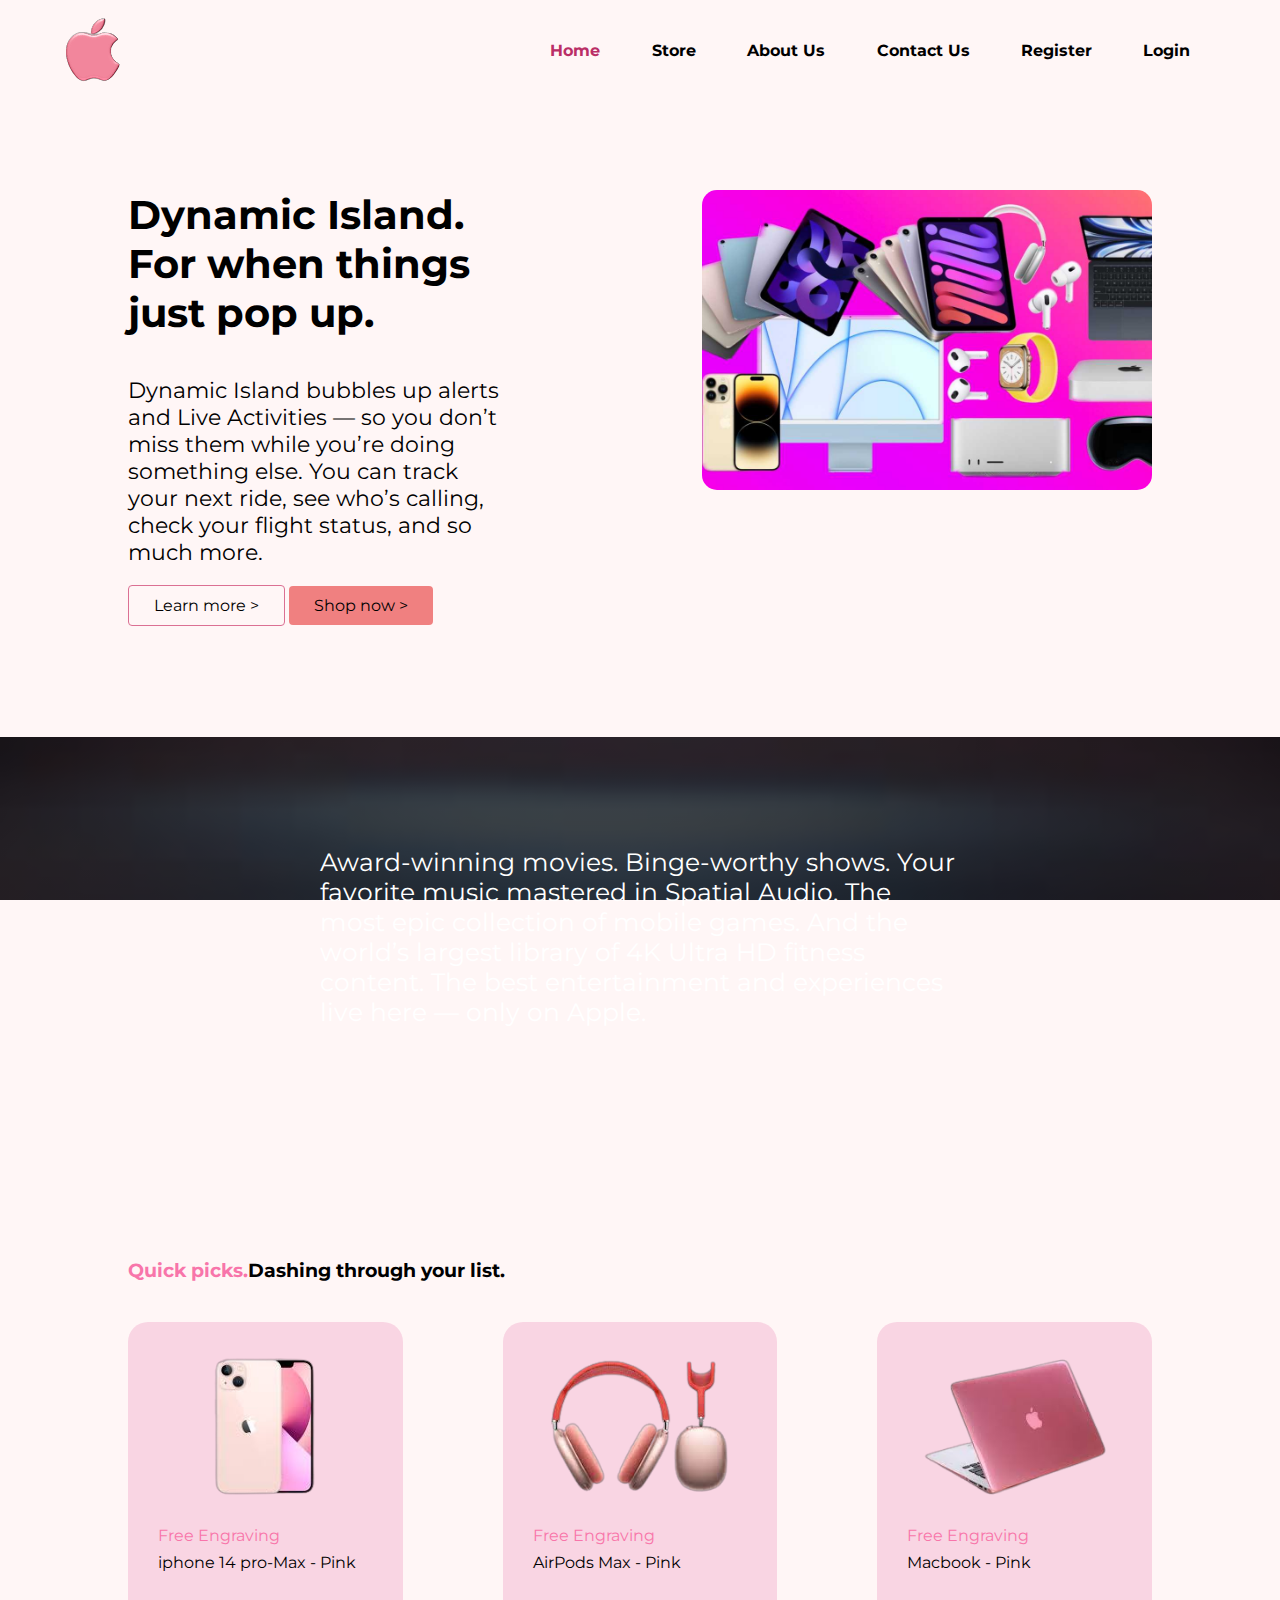
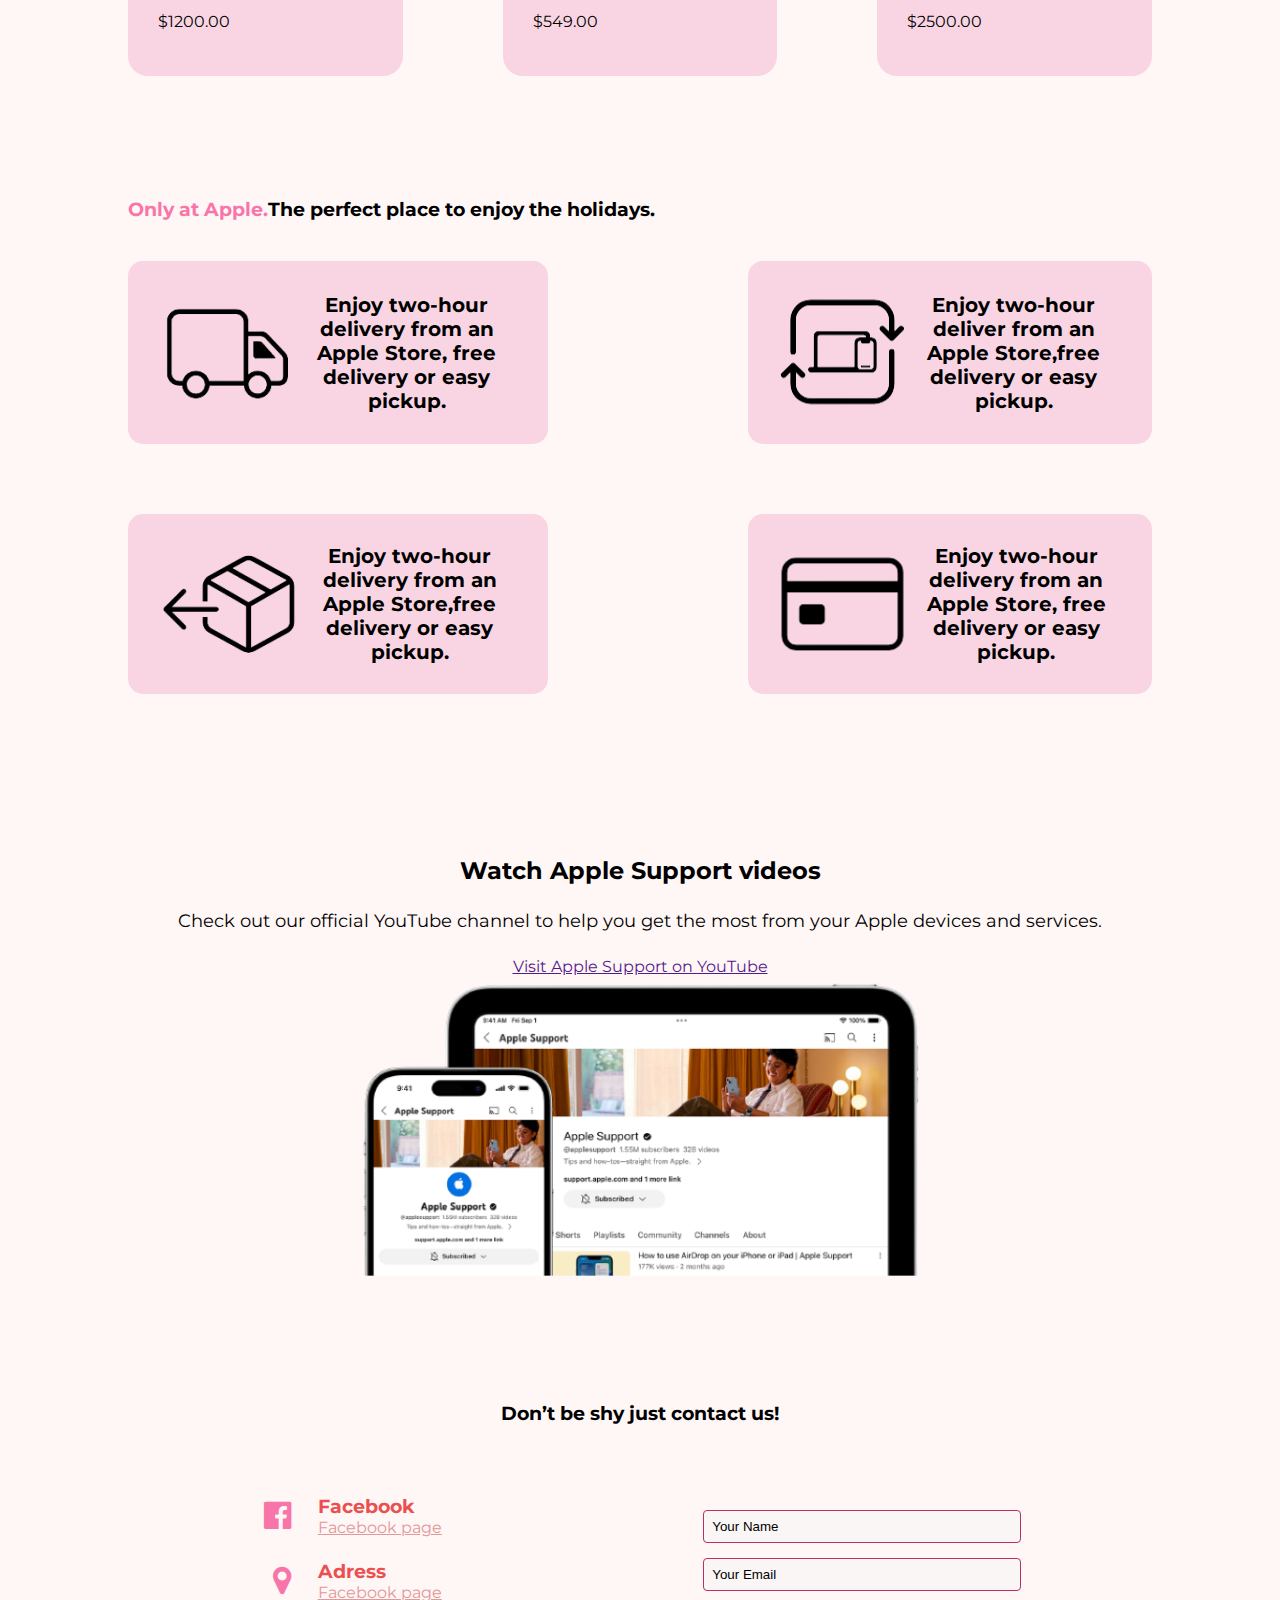
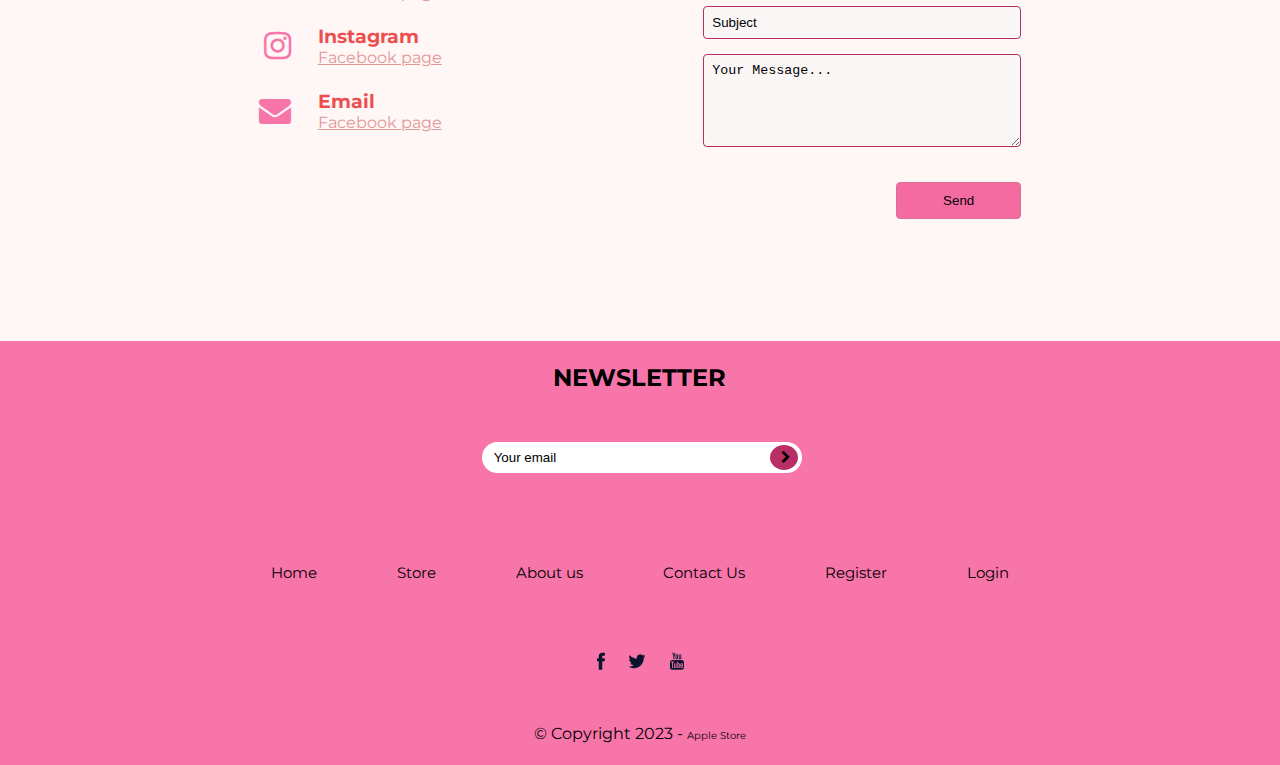
<file: index.html>
<!DOCTYPE html>
<html lang="en">
<head>
    <meta charset="UTF-8">
    <meta name="viewport" content="width=device-width, initial-scale=1.0">
    <link rel="stylesheet" href="style.css">
    <link rel="stylesheet" href="plugins/font-awesome-4.7.0 (1)/font-awesome-4.7.0/css/font-awesome.min.css">
    <title>Home</title>
</head>
<body>
    <!-- <div class="menu">
        <div class="logo">
            <img src="img/logoa-removebg-preview.png" alt="Apple logo">
        </div>
        <div class="linku">
            <ul>

                <li>
                    <a class="active" href="index.html">
                        Home
                    </a>
                </li>
                
                <li>
                    <a href="store.html">
                        Store
                    </a>
                </li>
                
                <li>
                    <a href="aboutus.html">
                        About us
                    </a>
                </li>
                
                <li>
                    <a href="contactus.html">
                        Contact Us
                    </a>
                </li>
                
                <li>
                    <a href="register.html">
                        Register    
                    </a>
                </li>
                <li>
                    <a href="login.html">
                        Login  
                    </a>
            </ul>
        </div>


    </div> -->

    <nav class="underline_nav">
        <input id="nav-toggle" type="checkbox">
        <a href="index.html">
            <div class="logo">
                <img src="img/logoa-removebg-preview.png" alt="Apple logo">
            </div>
        </a>
        <ul class="links">
            <li><a class="active" href="index.html">Home</a></li>
            <li><a href="store.html">Store</a></li>
            <li><a href="aboutus.html">About Us</a></li>
            <li><a href="contactus.html">Contact Us</a></li>
            <li><a href="register.html">Register</a></li>
            <li><a href="login.html">Login</a></li>
        </ul>


        <label for="nav-toggle" class="icon-burger">
            <div class="line"></div>
            <div class="line"></div>
            <div class="line"></div>
        </label>
    </nav>

    <section class="Homesection">
        <div class="container">
            <div class="homee">
                <div class="homecontent">  
                 <h2>Dynamic Island. For when things just pop up.</h2>
                 <p>Dynamic Island bubbles up alerts and Live Activities — so you don’t miss them while you’re doing something else. You can track your next ride, see who’s calling, check your flight status, and so much more.
                 </p>

                 <div class="homebuttons">
                    <a class="Pink"> Learn more ></a>
                    <a class="White"> Shop now ></a>
                 </div>

                </div>

                <div class="homelogo">
                    <img src="img/2023-Apple-Products.jpg" alt="Devices logo">
                </div>
                
                
            </div>
            
        </div>
    </section>

    <section class="homesection2">
        <div class="homebanner">
           <p>Award‑winning movies. Binge‑worthy shows. Your favorite music mastered in Spatial Audio. The most epic collection of mobile games. And the world’s 
            largest library of 4K Ultra HD fitness content. The best entertainment and experiences live here — only on Apple.</p>
        </div>
    </section>

    <section class="productssection">
        <div class="container">
            <div class="producttitle">
                <h3 class="pinkt">Quick picks. </h3>
                <h3>Dashing through your list.</h3>
            </div>
            <div class="productboxes">
               
                    <div class="productbox">
                        <a href="singleproduct.html">
                            <img src="img/iphone-removebg-preview.png" alt="iphone photo">
                            <p class="pinkp">Free Engraving</p>
                            <p>iphone 14 pro-Max - Pink</p>
                            <p class="price">$1200.00</p>

                        </a>
                        
                    </div>
                    <div class="productbox">
                        <a href="singleproduct.html">
                            <img src="img/headphones-removebg-preview.png" alt="headphones photo">
                            <p class="pinkp">Free Engraving</p>
                            <p>AirPods Max - Pink</p>
                            <p class="price">$549.00</p>
                        </a>
                       
                    </div>
                    <div class="productbox">
                        <a href="singleproduct.html">
                            <img src="img/macbok-removebg-preview.png" alt="macbook photo">
                            <p class="pinkp">Free Engraving</p>
                            <p>Macbook - Pink</p>
                            <p class="price">$2500.00</p>
                        </a>
                        
                    </div>   
            </div>
        </div>
    </section>

    <section class="absection">
        <div class="container">
            <div class="abcontent">
                <h3 class="abcon">Only at Apple.</h3>
                <h3>The perfect place to enjoy the holidays.</h3>
            </div>
            <div class="abboxes">
                <div class="abbox">
                     <img src="img/icons/1-removebg-preview 1.png" alt="icon">
                      <p>Enjoy two-hour delivery from an Apple Store, free delivery or easy pickup.</p>
                </div>
                <div class="abbox">
                    <img src="img/icons/2-removebg-preview.png" alt="icon">
                    <p>Enjoy two-hour deliver from an Apple Store,free delivery or easy pickup.</p>
                </div>
                <div class="abbox">
                    <img src="img/icons/3-removebg-preview.png" alt="icon">
                    <p>Enjoy two-hour delivery from an Apple Store,free delivery or easy pickup.</p>
                </div>
                <div class="abbox">
                   <img src="img/icons/Screenshot_1-removebg-preview.png" alt="icon">
                   <p>Enjoy two-hour delivery from an Apple Store, free delivery or easy pickup.</p>  
                </div>       
            </div>
        </div>
    </section>

    <section class="applesc">
        <div class="container">
            <div class="applesc_container">
                <h2>Watch Apple Support videos</h2>
                <p>Check out our official YouTube channel to help you get the most from your Apple devices and services.</p>
                <a href="">Visit Apple Support on YouTube</a>
            </div>
            <div class="applesc_photo">
                <img src="img/tile-feature-AppleSupport-YT-promo_wht.image 1 (1).png" alt="photo">
            </div>
        </div>
    </section>

    <section class="contactform">
        <div class="container">
            <div class="contactcc">
                <h3>Don’t be shy just contact us!</h3>
            </div>
            <div class="contact_form_icon">
                <div class="icons">
                    <div class="icon_box">
                       <div class="icon">
                        <i class="fa fa-facebook-official" aria-hidden="true"></i>
                       </div>
                         <div class="icon_info">
                         <h3>Facebook</h3>
                         <a href="#">Facebook page</a>
                       </div>
                    </div>
                    <div class="icon_box">
                        <div class="icon">
                            <i class="fa fa-map-marker" aria-hidden="true"></i>
                        </div>
                          <div class="icon_info">
                          <h3>Adress</h3>
                          <a href="#">Facebook page</a>
                        </div>
                     </div>
                     <div class="icon_box">
                        <div class="icon">
                            <i class="fa fa-instagram" aria-hidden="true"></i>
                        </div>
                          <div class="icon_info">
                          <h3>Instagram</h3>
                          <a href="#">Facebook page</a>
                        </div>
                     </div>
                     <div class="icon_box">
                        <div class="icon">
                            <i class="fa fa-envelope" aria-hidden="true"></i>
                    
                        </div>
                          <div class="icon_info">
                          <h3>Email</h3>
                          <a href="#">Facebook page</a>
                        </div>
                     </div>
                    

                </div>
           
            <form class="ct_form">
                <input type="text" placeholder="Your Name">
                <input type="email" placeholder="Your Email">
                <input type="text" placeholder="Subject">
               <textarea name="" placeholder="Your Message..." cols="10" rows="5"></textarea>
               <div class="ctformbutton">
                <button type="submit">Send</button>
               </div> 
            </form>  
        </div>
    </section>

    <section class="footer_section">
        <div class="container">
            <div class="fcontent">
                <h2>NEWSLETTER</h2>
                <form class="newsletter_form">
                    <input type="text" placeholder="Your email">
                    <button class="end-btn"><i class="fa fa-chevron-right"></i></button>
                </form>
               
            </div>
            </div>
                <div class="navigation">
                    
                <ul>

                    <li>
                        <a class="active" href="#">
                            Home
                        </a>
                    </li>
                    
                    <li>
                        <a href="store.html">
                            Store
                        </a>
                    </li>
                    
                    <li>
                        <a href="#">
                            About us
                        </a>
                    </li>
                    
                    <li>
                        <a href="#">
                            Contact Us
                        </a>
                    </li>
                    
                    <li>
                        <a href="#">
                            Register    
                        </a>
                    </li>
                    <li>
                        <a href="login.html">
                            Login  
                        </a>
                </ul>     
                </div>
                
           
            </div>
            

            <div class="footeric">
                <div class="footericon">
                    <a href="www.facebook.com">
                        <img src="img/facebook.png" alt="facebook" >
                    </a>
                </div>
                <div class="footericon">
                   <a href="www.twwiter.com">
                    <img src="img/Path.png" alt="twwiter">
                </a>
                </div>
                <div class="footericon">
                   <a href="www.youtube.com">
                    <img src="img/Shape.png" alt="youtube">
                   </a>
                </div>
            </div>

            <div class="footerc">
                <p>© Copyright 2023 - <Label> Apple Store</Label></p>
            </div>
        </div>
    </section>
</body>
</html>
</file>
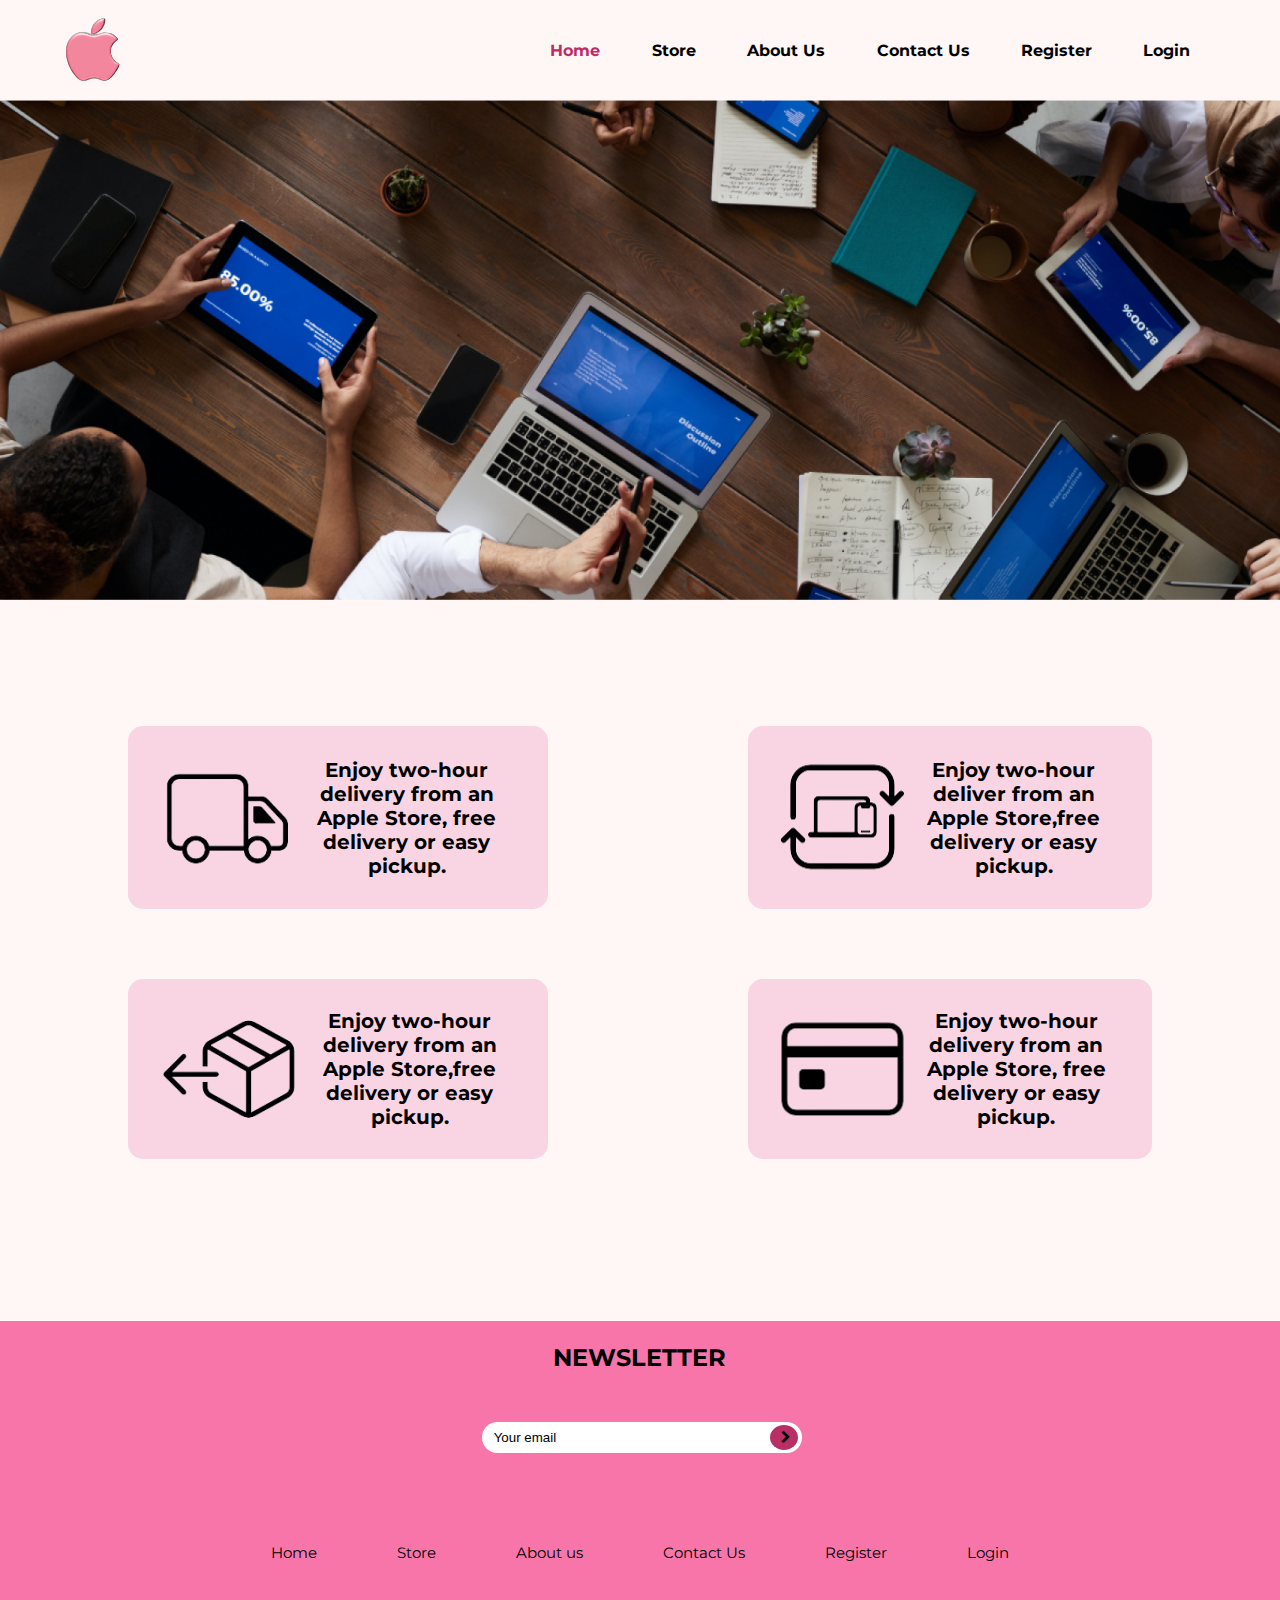
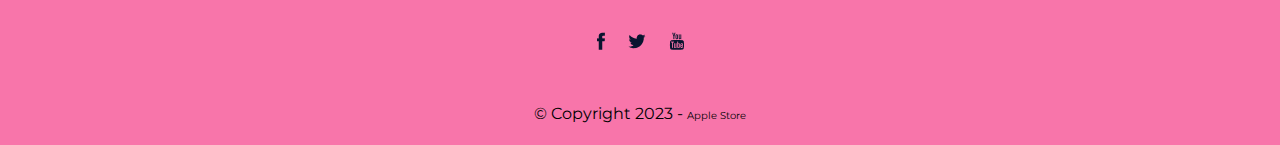
<file: aboutus.html>
<!DOCTYPE html>
<html lang="en">

<head>
    <meta charset="UTF-8">
    <meta name="viewport" content="width=device-width, initial-scale=1.0">
    <link rel="stylesheet" href="style.css">
    <link rel="stylesheet" href="plugins/font-awesome-4.7.0 (1)/font-awesome-4.7.0/css/font-awesome.min.css">
    <title>About Us</title>
</head>

<body>
    <nav class="underline_nav">
        <input id="nav-toggle" type="checkbox">
        <a href="index.html">
            <div class="logo">
                <img src="img/logoa-removebg-preview.png" alt="Apple logo">
            </div>
        </a>
        <ul class="links">
            <li><a class="active" href="index.html">Home</a></li>
            <li><a href="store.html">Store</a></li>
            <li><a href="aboutus.html">About Us</a></li>
            <li><a href="contactus.html">Contact Us</a></li>
            <li><a href="register.html">Register</a></li>
            <li><a href="login.html">Login</a></li>
        </ul>


        <label for="nav-toggle" class="icon-burger">
            <div class="line"></div>
            <div class="line"></div>
            <div class="line"></div>
        </label>
    </nav>


    <section class="aboutus_section">
        <div class="aboutusbanner">
            <img src="img/blog_1 1.png" alt="photo">
        </div>
        <div class="container">
           
            <div class="aboutusbanner">
                <h3></h3>

            </div>
        </div>

    </section>

    <section class="absection">
        <div class="container">
            <div class="abboxes">
                <div class="abbox">
                    <img src="img/icons/1-removebg-preview 1.png" alt="icon">
                    <p>Enjoy two-hour delivery from an Apple Store, free delivery or easy pickup.</p>
                </div>
                <div class="abbox">
                    <img src="img/icons/2-removebg-preview.png" alt="icon">
                    <p>Enjoy two-hour deliver from an Apple Store,free delivery or easy pickup.</p>
                </div>
                <div class="abbox">
                    <img src="img/icons/3-removebg-preview.png" alt="icon">
                    <p>Enjoy two-hour delivery from an Apple Store,free delivery or easy pickup.</p>
                </div>
                <div class="abbox">
                    <img src="img/icons/Screenshot_1-removebg-preview.png" alt="icon">
                    <p>Enjoy two-hour delivery from an Apple Store, free delivery or easy pickup.</p>
                </div>
            </div>
        </div>
    </section>

    <section class="footer_section">
        <div class="container">
            <div class="fcontent">
                <h2>NEWSLETTER</h2>
                <form class="newsletter_form">
                    <input type="text" placeholder="Your email">
                    <button class="end-btn"><i class="fa fa-chevron-right"></i></button>
                </form>

            </div>
        </div>
        <div class="navigation">

            <ul>

                <li>
                    <a class="active" href="#">
                        Home
                    </a>
                </li>

                <li>
                    <a href="store.html">
                        Store
                    </a>
                </li>

                <li>
                    <a href="#">
                        About us
                    </a>
                </li>

                <li>
                    <a href="#">
                        Contact Us
                    </a>
                </li>

                <li>
                    <a href="#">
                        Register
                    </a>
                </li>
                <li>
                    <a href="login.html">
                        Login
                    </a>
            </ul>
        </div>


        </div>

        <div class="footeric">
            <div class="footericon">
                <a href="www.facebook.com">
                    <img src="img/facebook.png" alt="facebook">
                </a>
            </div>
            <div class="footericon">
                <a href="www.twwiter.com">
                    <img src="img/Path.png" alt="twwiter">
                </a>
            </div>
            <div class="footericon">
                <a href="www.youtube.com">
                    <img src="img/Shape.png" alt="youtube">
                </a>
            </div>
        </div>

        <div class="footerc">
            <p>© Copyright 2023 - <Label> Apple Store</Label></p>
        </div>
        </div>
    </section>
</body>

</html>
</file>
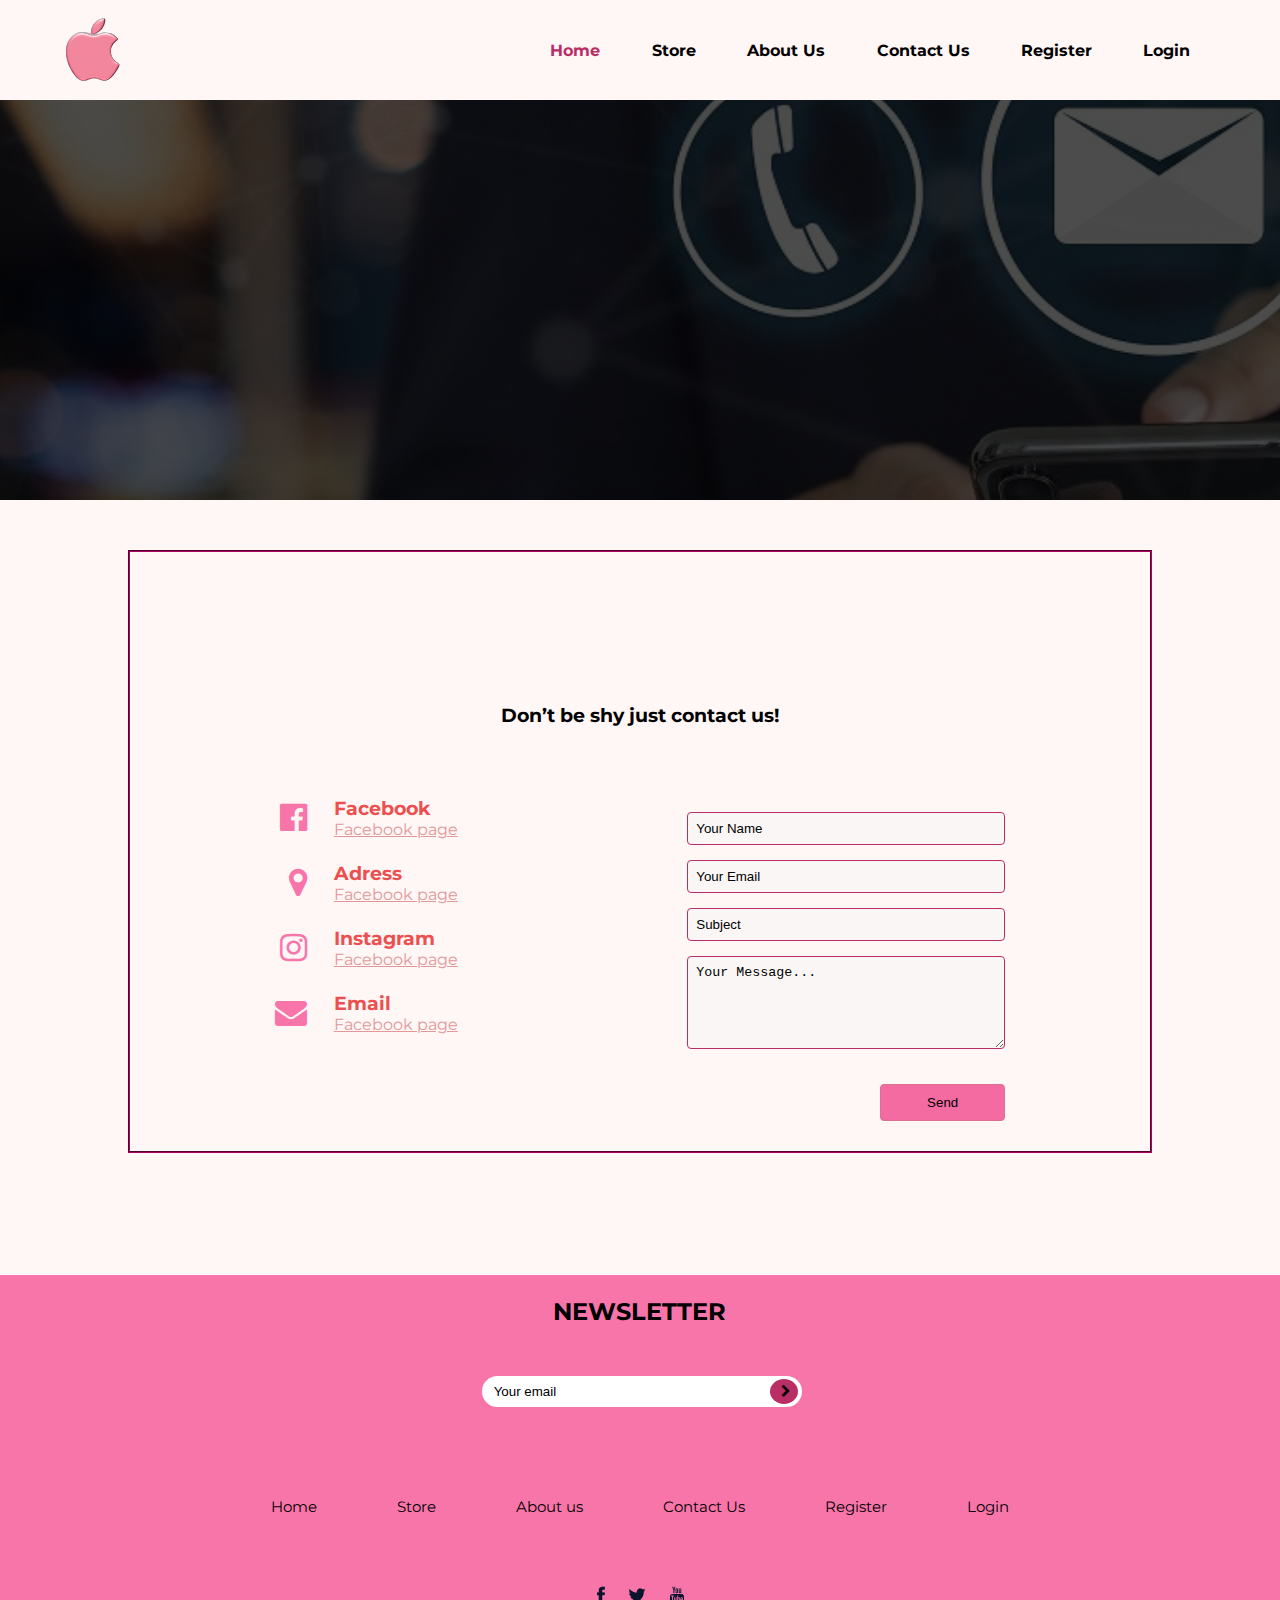
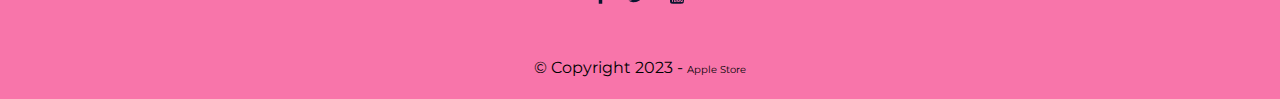
<file: contactus.html>
<!DOCTYPE html>
<html lang="en">
<head>
    <meta charset="UTF-8">
    <meta name="viewport" content="width=device-width, initial-scale=1.0">
    <link rel="stylesheet" href="style.css">
    <link rel="stylesheet" href="plugins/font-awesome-4.7.0 (1)/font-awesome-4.7.0/css/font-awesome.min.css">
    <title>Contact Us</title>
</head>

<body>
    <nav class="underline_nav">
        <input id="nav-toggle" type="checkbox">
        <a href="index.html">
            <div class="logo">
                <img src="img/logoa-removebg-preview.png" alt="Apple logo">
            </div>
        </a>
        <ul class="links">
            <li><a class="active" href="index.html">Home</a></li>
            <li><a href="store.html">Store</a></li>
            <li><a href="aboutus.html">About Us</a></li>
            <li><a href="contactus.html">Contact Us</a></li> 
            <li><a href="register.html">Register</a></li>
            <li><a href="login.html">Login</a></li>
        </ul>
        </nav>


        <section class="contactform">
            <div class="contactusbanner">
                   
            </div>
            <div class="container">
                
               
                
                <fieldset>
                <div class="contactcc">
                
                    <h3>Don’t be shy just contact us!</h3>
                </div>
                <div class="contact_form_icon">
                    <div class="icons">
                        <div class="icon_box">
                           <div class="icon">
                            <i class="fa fa-facebook-official" aria-hidden="true"></i>
                           </div>
                             <div class="icon_info">
                             <h3>Facebook</h3>
                             <a href="#">Facebook page</a>
                           </div>
                        </div>
                        <div class="icon_box">
                            <div class="icon">
                                <i class="fa fa-map-marker" aria-hidden="true"></i>
                            </div>
                              <div class="icon_info">
                              <h3>Adress</h3>
                              <a href="#">Facebook page</a>
                            </div>
                         </div>
                         <div class="icon_box">
                            <div class="icon">
                                <i class="fa fa-instagram" aria-hidden="true"></i>
                            </div>
                              <div class="icon_info">
                              <h3>Instagram</h3>
                              <a href="#">Facebook page</a>
                            </div>
                         </div>
                         <div class="icon_box">
                            <div class="icon">
                                <i class="fa fa-envelope" aria-hidden="true"></i>
                        
                            </div>
                              <div class="icon_info">
                              <h3>Email</h3>
                              <a href="#">Facebook page</a>
                            
                            </div>
                        
                         </div>
                    
    
                    </div>

                    <form class="ct_form">
                        <input type="text" placeholder="Your Name">
                        <input type="email" placeholder="Your Email">
                        <input type="text" placeholder="Subject">
                       <textarea name="" placeholder="Your Message..." cols="10" rows="5"></textarea>
                       <div class="ctformbutton">
                        <button type="submit">Send</button>
                       </div> 
                    </form>  
                
        </section> 
      



            <section class="footer_section">
                <div class="container">
                    <div class="fcontent">
                        <h2>NEWSLETTER</h2>
                        <form class="newsletter_form">
                            <input type="text" placeholder="Your email">
                            <button class="end-btn"><i class="fa fa-chevron-right"></i></button>
                        </form>
        
                    </div>
                </div>
                <div class="navigation">
        
                    <ul>
        
                        <li>
                            <a class="active" href="#">
                                Home
                            </a>
                        </li>
        
                        <li>
                            <a href="store.html">
                                Store
                            </a>
                        </li>
        
                        <li>
                            <a href="#">
                                About us
                            </a>
                        </li>
        
                        <li>
                            <a href="#">
                                Contact Us
                            </a>
                        </li>
        
                        <li>
                            <a href="#">
                                Register
                            </a>
                        </li>
                        <li>
                            <a href="login.html">
                                Login
                            </a>
                    </ul>
                </div>
        
        
                </div>
        
                <div class="footeric">
                    <div class="footericon">
                        <a href="www.facebook.com">
                            <img src="img/facebook.png" alt="facebook">
                        </a>
                    </div>
                    <div class="footericon">
                        <a href="www.twwiter.com">
                            <img src="img/Path.png" alt="twwiter">
                        </a>
                    </div>
                    <div class="footericon">
                        <a href="www.youtube.com">
                            <img src="img/Shape.png" alt="youtube">
                        </a>
                    </div>
                </div>
        
                <div class="footerc">
                    <p>© Copyright 2023 - <Label> Apple Store</Label></p>
                </div>
                </div>
            </section>
</body>
</html>
</file>
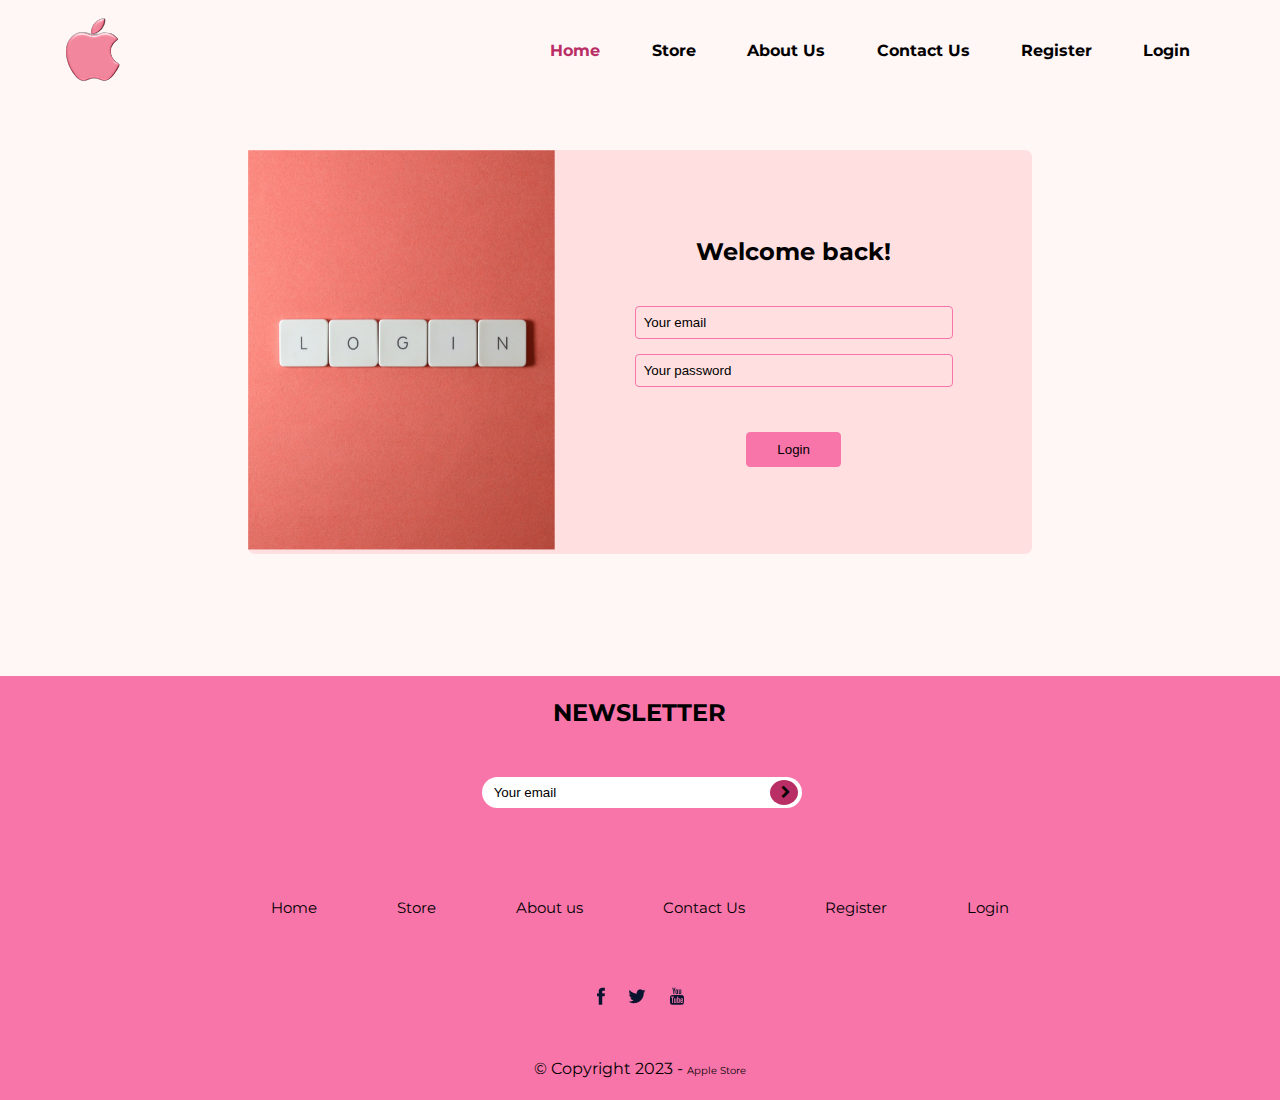
<file: login.html>
<!DOCTYPE html>
<html lang="en">

<head>
    <meta charset="UTF-8">
    <meta name="viewport" content="width=device-width, initial-scale=1.0">
    <link rel="stylesheet" href="style.css">
    <link rel="stylesheet" href="plugins/font-awesome-4.7.0 (1)/font-awesome-4.7.0/css/font-awesome.min.css">
    <title>Login</title>
</head>

<body>

    <nav class="underline_nav">
        <input id="nav-toggle" type="checkbox">
        <a href="index.html">
            <div class="logo">
                <img src="img/logoa-removebg-preview.png" alt="Apple logo">
            </div>
        </a>
        <ul class="links">
            <li><a class="active" href="index.html">Home</a></li>
            <li><a href="store.html">Store</a></li>
            <li><a href="aboutus.html">About Us</a></li>
            <li><a href="contactus.html">Contact Us</a></li>
            <li><a href="register.html">Register</a></li>
            <li><a href="login.html">Login</a></li>
        </ul>


        <label for="nav-toggle" class="icon-burger">
            <div class="line"></div>
            <div class="line"></div>
            <div class="line"></div>
        </label>
    </nav>

    <section class="Login_section">
        <div class="container">
            <div class="boxes">
                <div class="loginft">
                    <img src="img/pexels-miguel-á-padriñán-2882566 1 (1).png" alt="Login foto">
                </div>
                <div class="box">
                    <h2>Welcome back!</h2>
                    <form class="loginform" onsubmit="return validimiLogin()">
                        <input id="email" type="email" placeholder="Your email" >
                        <input id="password" type="password" placeholder="Your password">
                        <div class="loginbuton">
                            <button type="submit">Login</button>
                        </div>
                    </form>
                </div>
            </div>
        </div>
    </section>

    <section class="footer_section">
        <div class="container">
            <div class="fcontent">
                <h2>NEWSLETTER</h2>
                <form class="newsletter_form">
                    <input type="text" placeholder="Your email">
                    <button class="end-btn"><i class="fa fa-chevron-right"></i></button>
                </form>
            </div>
        </div>
        <div class="navigation">

            <ul>

                <li>
                    <a  href="#">
                        Home
                    </a>
                </li>

                <li>
                    <a href="store.html">
                        Store
                    </a>
                </li>

                <li>
                    <a href="#">
                        About us
                    </a>
                </li>

                <li>
                    <a href="#">
                        Contact Us
                    </a>
                </li>

                <li>
                    <a href="#">
                        Register
                    </a>
                </li>
                <li>
                    <a href="login.html">
                        Login
                    </a>
            </ul>
        </div>


        </div>

        <div class="footeric">
            <div class="footericon">
                <a href="www.facebook.com">
                    <img src="img/facebook.png" alt="facebook">
                </a>
            </div>
            <div class="footericon">
                <a href="www.twwiter.com">
                    <img src="img/Path.png" alt="twwiter">
                </a>
            </div>
            <div class="footericon">
                <a href="www.youtube.com">
                    <img src="img/Shape.png" alt="youtube">
                </a>
            </div>
        </div>

        <div class="footerc">
            <p>© Copyright 2023 - <Label> Apple Store</Label></p>
        </div>
        </div>
    </section>



    <script src="./script/script.js"></script>
</body>

</html>
</file>
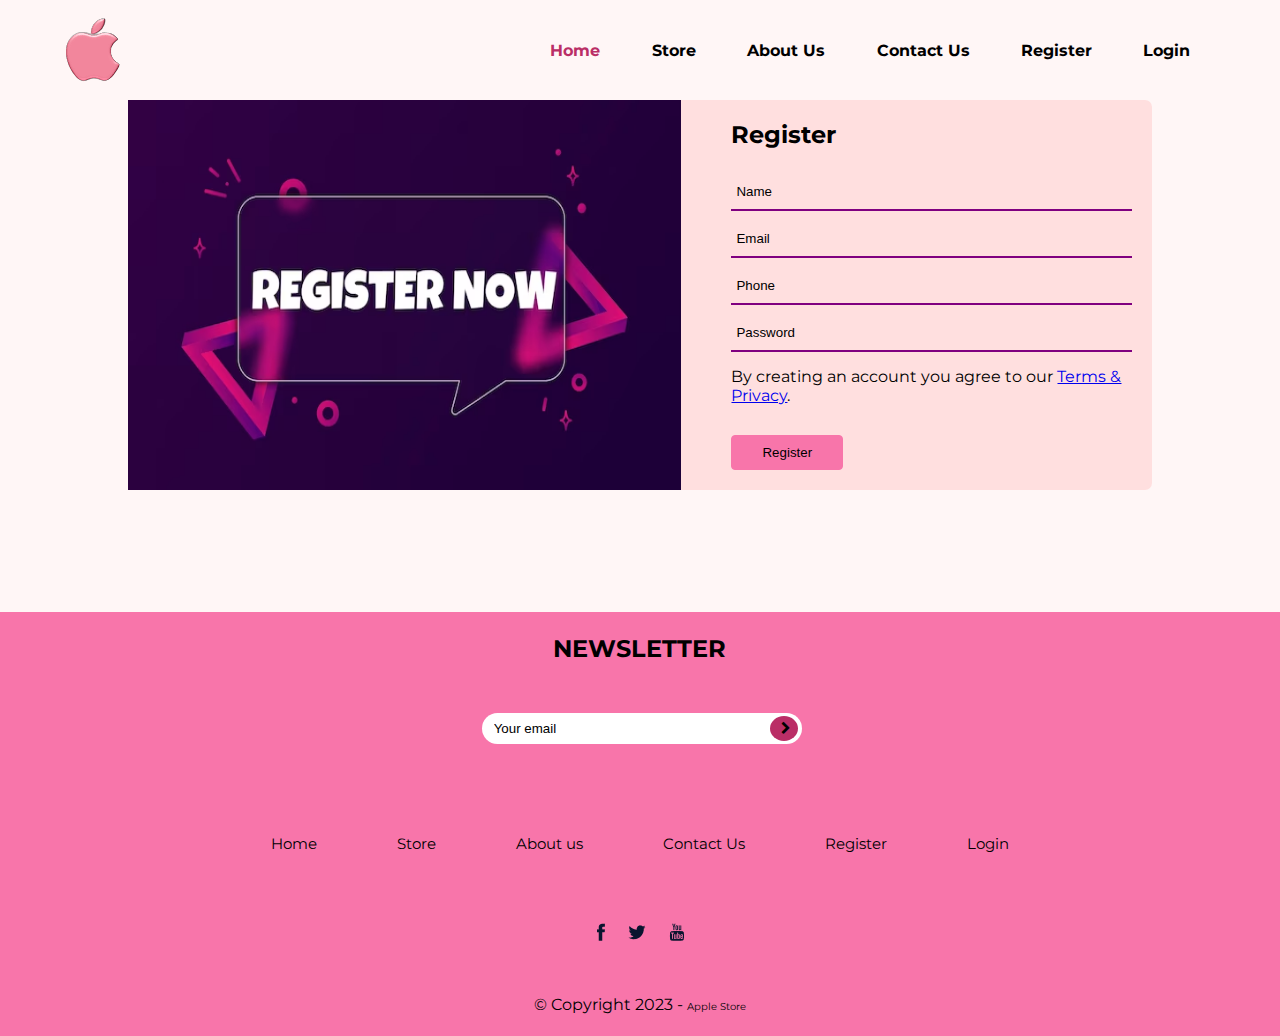
<file: register.html>
<!DOCTYPE html>
<html lang="en">

<head>
    <meta charset="UTF-8">
    <meta name="viewport" content="width=device-width, initial-scale=1.0">
    <link rel="stylesheet" href="style.css">
    <link rel="stylesheet" href="plugins/font-awesome-4.7.0 (1)/font-awesome-4.7.0/css/font-awesome.min.css">
    <title>Document</title>

</head>

<body>
    <nav class="underline_nav">
        <input id="nav-toggle" type="checkbox">
        <a href="index.html">
            <div class="logo">
                <img src="img/logoa-removebg-preview.png" alt="Apple logo">
            </div>
        </a>
        <ul class="links">
            <li><a class="active" href="index.html">Home</a></li>
            <li><a href="store.html">Store</a></li>
            <li><a href="aboutus.html">About Us</a></li>
            <li><a href="contactus.html">Contact Us</a></li>
            <li><a href="register.html">Register</a></li>
            <li><a href="login.html">Login</a></li>
        </ul>


        <label for="nav-toggle" class="icon-burger">
            <div class="line"></div>
            <div class="line"></div>
            <div class="line"></div>
        </label>
    </nav>

    <section class="Register_section">
        <div class="container">
            <div class="boxes">
                <div class="registerft">
                    <img src="img/register-now-speech-bubble-banner-with-register-now-text-glassmorphism-style-business-marketing-advertising-vector-isolated-background-eps-10_399089-3544.avif"
                        alt="Login foto">
                </div>
                <div class="registerbox">

                    <h2>Register</h2>
                    <form class="registerform" onsubmit="return validimiRegister()">
                        <input id="name" type="text" placeholder="Name"
                            oninput="validateInput('name', nameRegex, 'nameerror')" required>
                        <hr>
                        <div class="inputerror" id="nameerror"></div>
                        <input id="email" type="email" placeholder="Email"
                            oninput="validateInput('email', emailRegex, 'emailerror')" required>
                        <hr>
                        <div class="inputerror" id="emailerror"></div>
                        <input id="phone" type="tel" placeholder="Phone"
                            oninput="validateInput('phone', phoneRegex, 'phoneerror')" required>
                        <hr>
                        <div class="inputerror" id="phoneerror"></div>
                        <input id="password" type="password" placeholder="Password"
                            oninput="validateInput('password', passwordRegex, 'passworderror')" required>
                        <hr>
                        <div class="inputerror" id="passworderror"></div>
                    </form>
                    <p>By creating an account you agree to our <a href="#">Terms & Privacy</a>.</p>


                    <div class="loginbuton">
                        <button type="submit">Register</button>
                    </div>
                    </form>
                </div>
            </div>
        </div>
    </section>

    <section class="footer_section">
        <div class="container">
            <div class="fcontent">
                <h2>NEWSLETTER</h2>
                <form class="newsletter_form">
                    <input type="text" placeholder="Your email">
                    <button class="end-btn"><i class="fa fa-chevron-right"></i></button>
                </form>

            </div>
        </div>
        <div class="navigation">

            <ul>

                <li>
                    <a class="active" href="#">
                        Home
                    </a>
                </li>

                <li>
                    <a href="store.html">
                        Store
                    </a>
                </li>

                <li>
                    <a href="#">
                        About us
                    </a>
                </li>

                <li>
                    <a href="#">
                        Contact Us
                    </a>
                </li>

                <li>
                    <a href="#">
                        Register
                    </a>
                </li>
                <li>
                    <a href="login.html">
                        Login
                    </a>
            </ul>
        </div>


        </div>


        <div class="footeric">
            <div class="footericon">
                <a href="www.facebook.com">
                    <img src="img/facebook.png" alt="facebook">
                </a>
            </div>
            <div class="footericon">
                <a href="www.twwiter.com">
                    <img src="img/Path.png" alt="twwiter">
                </a>
            </div>
            <div class="footericon">
                <a href="www.youtube.com">
                    <img src="img/Shape.png" alt="youtube">
                </a>
            </div>
        </div>

        <div class="footerc">
            <p>© Copyright 2023 - <Label> Apple Store</Label></p>
        </div>
        </div>
    </section>
    <script src="./script/script.js"></script>


</body>

</html>
</file>
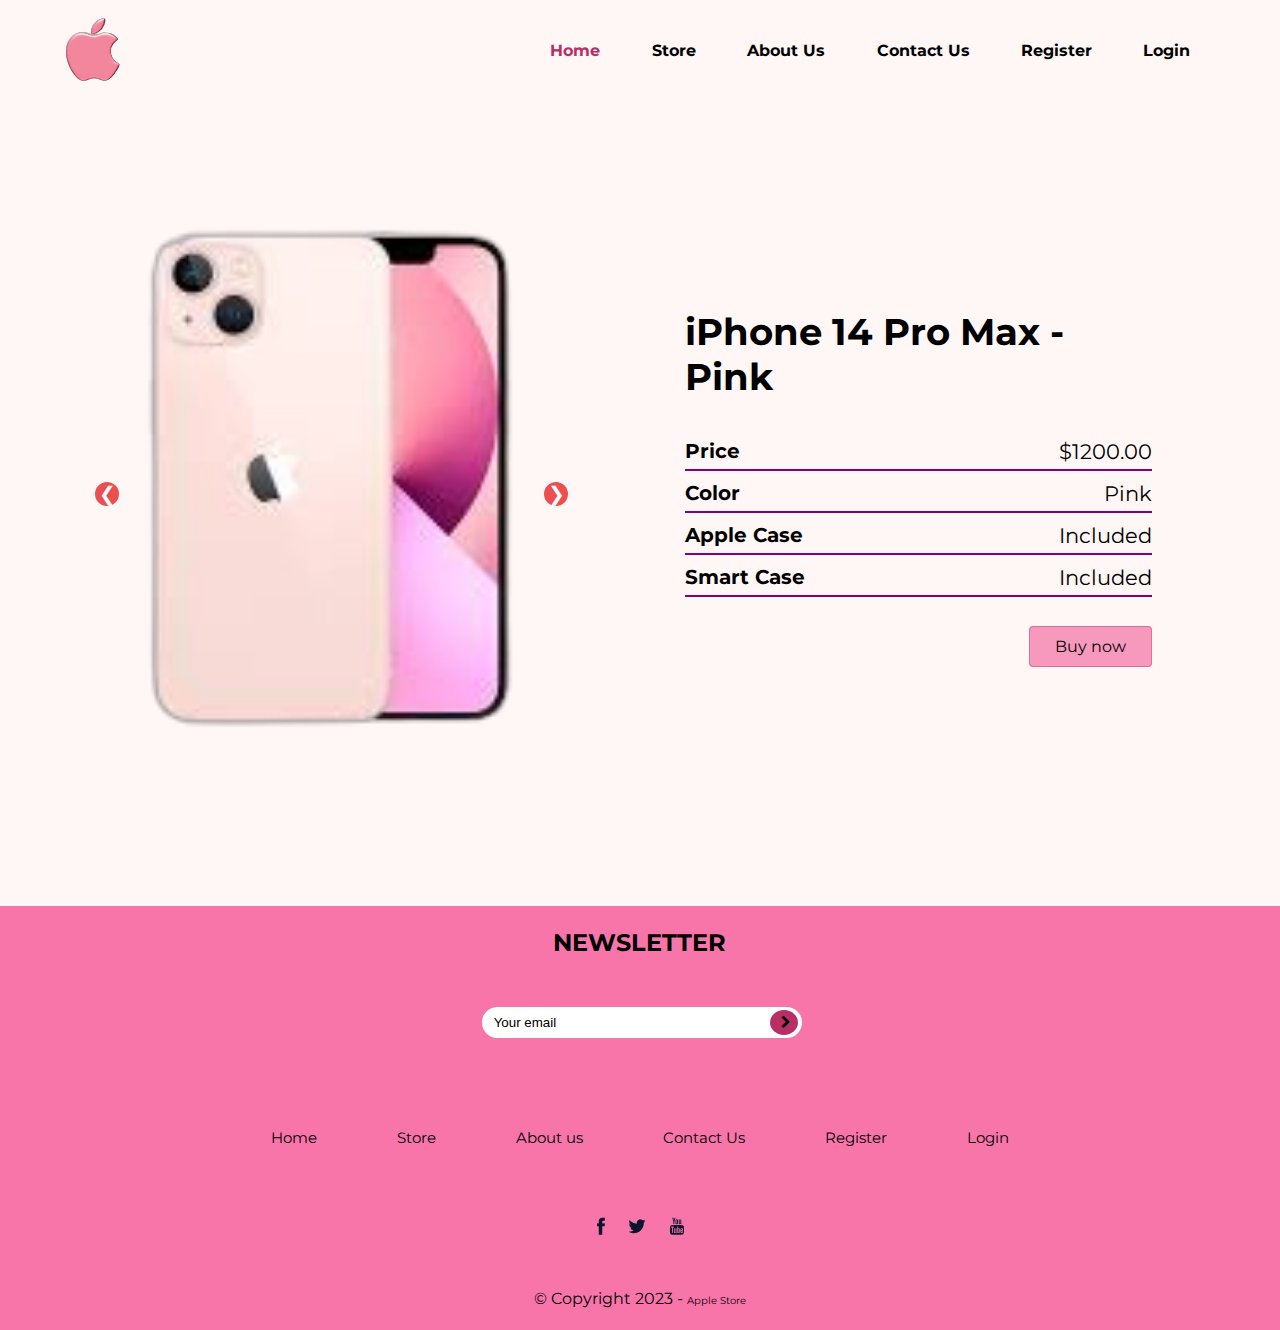
<file: singleproduct.html>
<!DOCTYPE html>
<html lang="en">

<head>
    <meta charset="UTF-8">
    <meta name="viewport" content="width=device-width, initial-scale=1.0">
    <link rel="stylesheet" href="style.css">
    <link rel="stylesheet" href="plugins/font-awesome-4.7.0 (1)/font-awesome-4.7.0/css/font-awesome.min.css">
    <title>Single Product</title>
</head>

<body>
    <nav class="underline_nav">
        <input id="nav-toggle" type="checkbox">
        <a href="index.html">
            <div class="logo">
                <img src="img/logoa-removebg-preview.png" alt="Apple logo">
            </div>
        </a>
        <ul class="links">
            <li><a class="active" href="index.html">Home</a></li>
            <li><a href="store.html">Store</a></li>
            <li><a href="aboutus.html">About Us</a></li>
            <li><a href="contactus.html">Contact Us</a></li>
            <li><a href="register.html">Register</a></li>
            <li><a href="login.html">Login</a></li>
        </ul>


        <label for="nav-toggle" class="icon-burger">
            <div class="line"></div>
            <div class="line"></div>
            <div class="line"></div>
        </label>
    </nav>

    <section class="singleproduct_section">
        <div class="container">

            <div class="singleproduct_stuf">
                <div class="slider">
                    <div class="singleproduct_ph slide_img">
                        <img src="img/iphone-removebg-preview.png" alt="iphone">
                    </div>
                    <div class="singleproduct_ph slide_img">
                        <img src="img/ipppphoneee-removebg-preview.png" alt="iphone">
                    </div>
                    <div class="singleproduct_ph slide_img">
                        <img src="img/iphone-removebg-preview.png" alt="iphone">
                    </div>
                    <a class="prev" onclick="plusSlides(-1)">❮</a>
                    <a class="next" onclick="plusSlides(1)">❯</a>
                </div>





                <div class="singleproductconbox">
                    <div class="singlecon">
                        <h1>iPhone 14 Pro Max - Pink</h1>
                    </div>

                    <div class="singleproduct_con">
                        <p class="sncon">Price</p>
                        <span class="spcon">$1200.00</span>

                    </div>
                    <hr>

                    <div class="singleproduct_con">
                        <p class="sncon">Color</p>
                        <span class="spcon">Pink</span>

                    </div>
                    <hr>

                    <div class="singleproduct_con">
                        <p class="sncon">Apple Case</p>
                        <span class="spcon">Included</span>

                    </div>
                    <hr>

                    <div class="singleproduct_con">
                        <p class="sncon">Smart Case</p>
                        <span class="spcon">Included</span>
                    </div>
                    <hr>

                    <div class="singleproduct_button">
                        <a class="Pink">Buy now</a>
                    </div>
                </div>




            </div>

        </div>
    </section>


    <section class="footer_section">
        <div class="container">
            <div class="fcontent">
                <h2>NEWSLETTER</h2>
                <form class="newsletter_form">
                    <input type="text" placeholder="Your email">
                    <button class="end-btn"><i class="fa fa-chevron-right"></i></button>
                </form>

            </div>
        </div>
        <div class="navigation">

            <ul>

                <li>
                    <a class="active" href="#">
                        Home
                    </a>
                </li>

                <li>
                    <a href="store.html">
                        Store
                    </a>
                </li>

                <li>
                    <a href="#">
                        About us
                    </a>
                </li>

                <li>
                    <a href="#">
                        Contact Us
                    </a>
                </li>

                <li>
                    <a href="#">
                        Register
                    </a>
                </li>
                <li>
                    <a href="login.html">
                        Login
                    </a>
            </ul>
        </div>


        </div>

        <div class="footeric">
            <div class="footericon">
                <a href="www.facebook.com">
                    <img src="img/facebook.png" alt="facebook">
                </a>
            </div>
            <div class="footericon">
                <a href="www.twwiter.com">
                    <img src="img/Path.png" alt="twwiter">
                </a>
            </div>
            <div class="footericon">
                <a href="www.youtube.com">
                    <img src="img/Shape.png" alt="youtube">
                </a>
            </div>
        </div>

        <div class="footerc">
            <p>© Copyright 2023 - <Label> Apple Store</Label></p>
        </div>
        </div>
    </section>


    <script src="./script/script.js"></script>
</body>

</html>
</file>
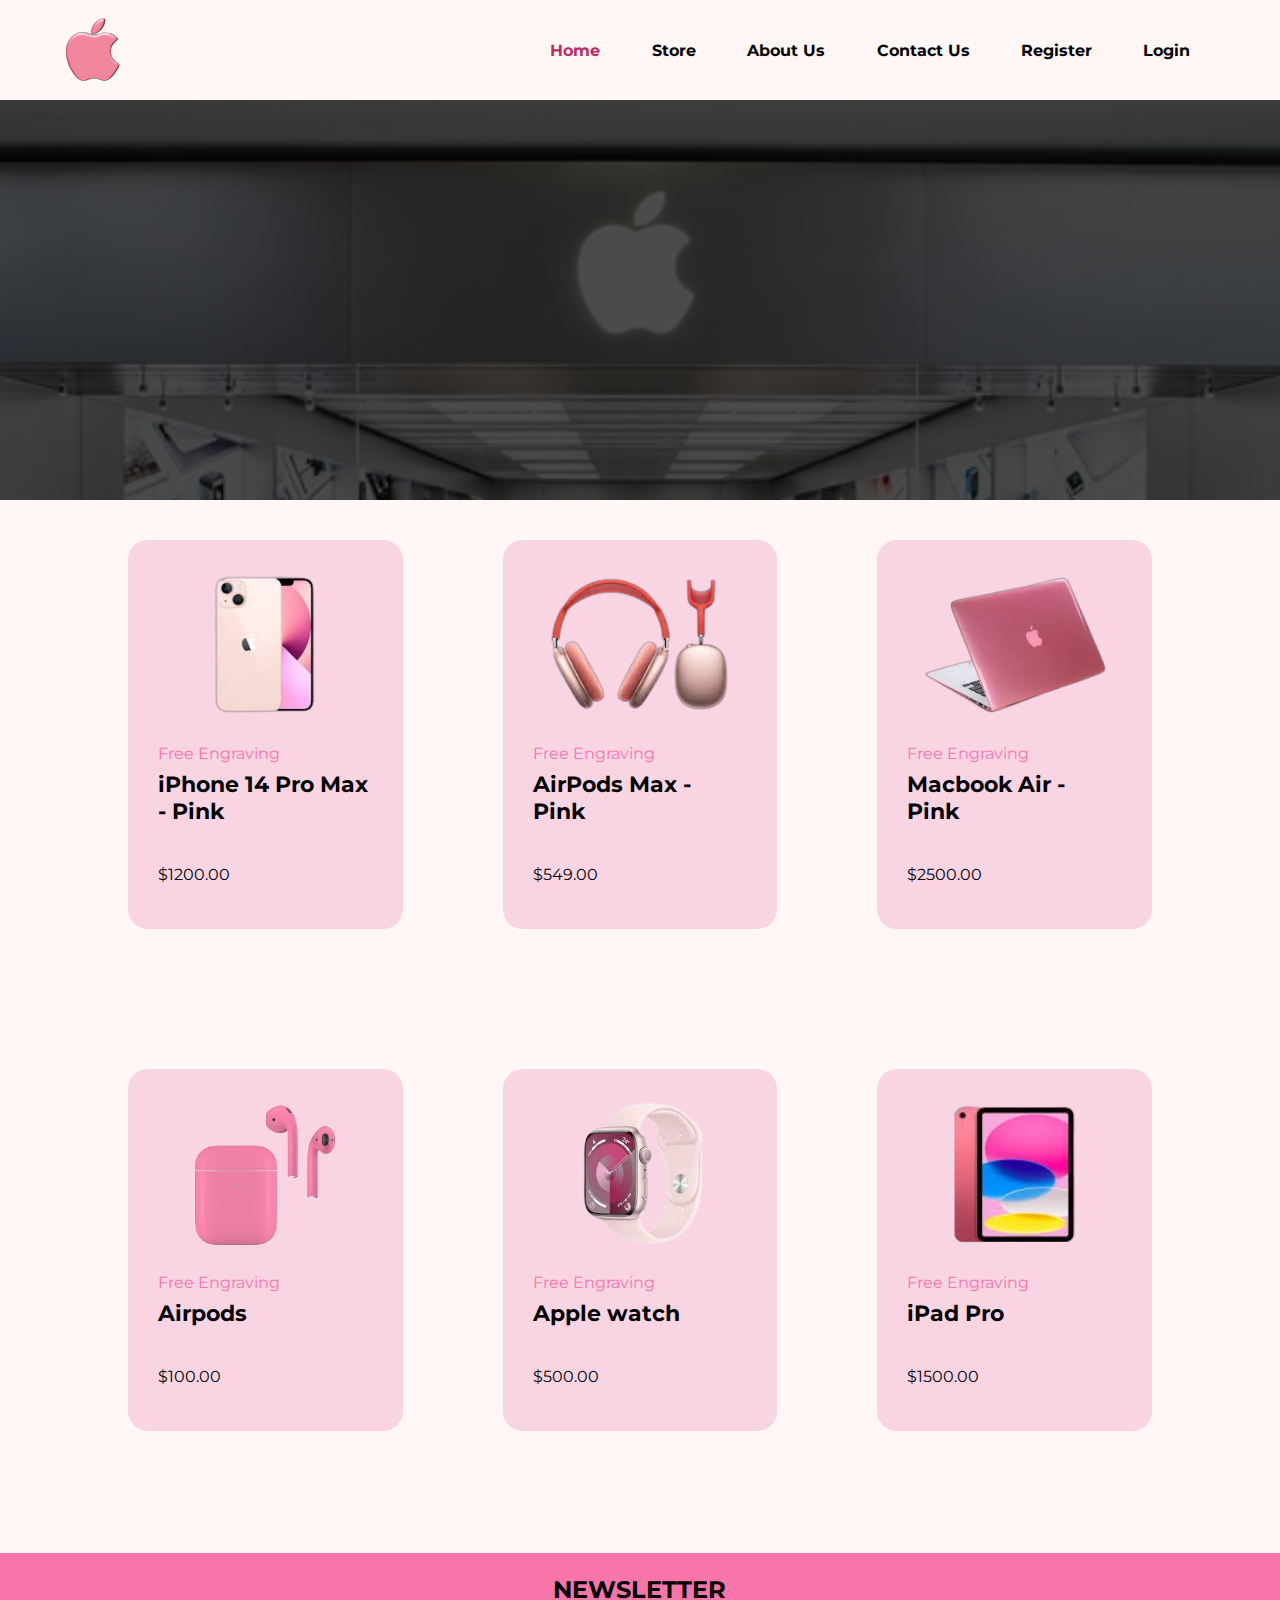
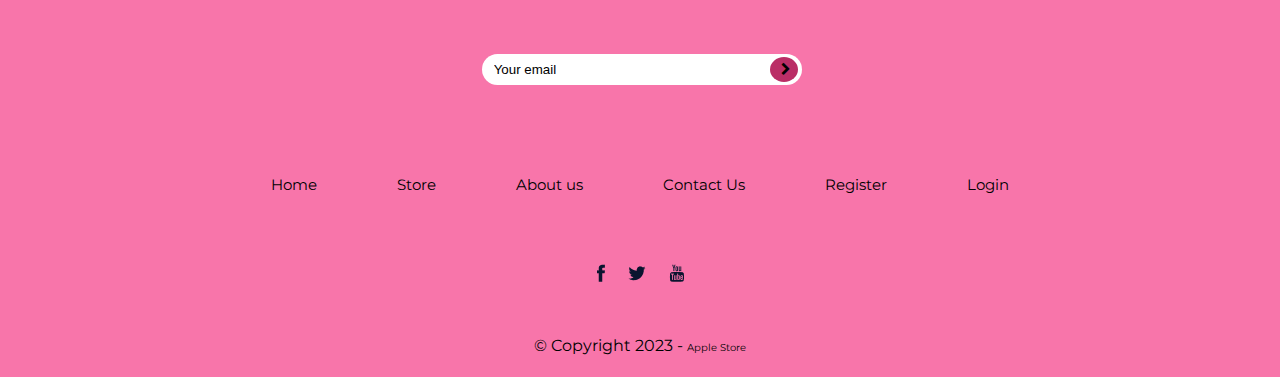
<file: store.html>
<!DOCTYPE html>
<html lang="en">

<head>
    <meta charset="UTF-8">
    <meta name="viewport" content="width=device-width, initial-scale=1.0">
    <title>Document</title>
    <link rel="stylesheet" href="style.css">
    <link rel="stylesheet" href="plugins/font-awesome-4.7.0 (1)/font-awesome-4.7.0/css/font-awesome.min.css">
</head>

<body>

    <nav class="underline_nav">
        <input id="nav-toggle" type="checkbox">
        <a href="index.html">
            <div class="logo">
                <img src="img/logoa-removebg-preview.png" alt="Apple logo">
            </div>
        </a>
        <ul class="links">
            <li><a class="active" href="index.html">Home</a></li>
            <li><a href="store.html">Store</a></li>
            <li><a href="aboutus.html">About Us</a></li>
            <li><a href="contactus.html">Contact Us</a></li>
            <li><a href="register.html">Register</a></li>
            <li><a href="login.html">Login</a></li>
        </ul>


        <label for="nav-toggle" class="icon-burger">
            <div class="line"></div>
            <div class="line"></div>
            <div class="line"></div>
        </label>
    </nav>

    <section class="productssection">
        <div class="storebanner">

        </div>
        <div class="container">

            <div class="productboxes">

                <div class="productbox">
                    <a href="singleproduct.html">
                        <img src="img/iphone-removebg-preview.png" alt="iphone photo">
                        <p class="pinkp">Free Engraving</p>
                        <p class="prodsn">iPhone 14 Pro Max - Pink</p>
                        <p class="price">$1200.00</p>

                    </a>

                </div>
                <div class="productbox">
                    <a href="singleproduct.html">
                        <img src="img/headphones-removebg-preview.png" alt="headphones photo">
                        <p class="pinkp">Free Engraving</p>
                        <p class="prodsn">AirPods Max - Pink</p>
                        <p class="price">$549.00</p>
                    </a>

                </div>
                <div class="productbox">
                    <a href="singleproduct.html">
                        <img src="img/macbok-removebg-preview.png" alt="macbook photo">
                        <p class="pinkp">Free Engraving</p>
                        <p class="prodsn">Macbook Air - Pink</p>
                        <p class="price">$2500.00</p>
                    </a>

                </div>
                <div class="productbox">
                    <a href="singleproduct.html">
                        <img src="img/airpods-removebg-preview.png" alt="macbook photo">
                        <p class="pinkp">Free Engraving</p>
                        <p class="prodsn">Airpods</p>
                        <p class="price">$100.00</p>
                    </a>

                </div>
                <div class="productbox">
                    <a href="singleproduct.html">
                        <img src="img/applewhatch-removebg-preview.png" alt="macbook photo">
                        <p class="pinkp">Free Engraving</p>
                        <p class="prodsn">Apple watch</p>
                        <p class="price">$500.00</p>
                    </a>

                </div>
                <div class="productbox">
                    <a href="singleproduct.html">
                        <img src="img/ipad-removebg-preview.png" alt="macbook photo">
                        <p class="pinkp">Free Engraving</p>
                        <p class="prodsn">iPad Pro</p>
                        <p class="price">$1500.00</p>
                    </a>

                </div>

            </div>
        </div>
    </section>

    <section class="footer_section">
        <div class="container">
            <div class="fcontent">
                <h2>NEWSLETTER</h2>
                <form class="newsletter_form">
                    <input type="text" placeholder="Your email">
                    <button class="end-btn"><i class="fa fa-chevron-right"></i></button>
                </form>

            </div>
        </div>
        <div class="navigation">

            <ul>

                <li>
                    <a class="active" href="#">
                        Home
                    </a>
                </li>

                <li>
                    <a href="store.html">
                        Store
                    </a>
                </li>

                <li>
                    <a href="#">
                        About us
                    </a>
                </li>

                <li>
                    <a href="#">
                        Contact Us
                    </a>
                </li>

                <li>
                    <a href="#">
                        Register
                    </a>
                </li>
                <li>
                    <a href="login.html">
                        Login
                    </a>
            </ul>
        </div>


        </div>

        <div class="footeric">
            <div class="footericon">
                <a href="www.facebook.com">
                    <img src="img/facebook.png" alt="facebook">
                </a>
            </div>
            <div class="footericon">
                <a href="www.twwiter.com">
                    <img src="img/Path.png" alt="twwiter">
                </a>
            </div>
            <div class="footericon">
                <a href="www.youtube.com">
                    <img src="img/Shape.png" alt="youtube">
                </a>
            </div>
        </div>

        <div class="footerc">
            <p>© Copyright 2023 - <Label> Apple Store</Label></p>
        </div>
        </div>
    </section>

</body>
</file>
<file: style.css>
@import url("https://fonts.googleapis.com/css2?family=Montserrat&display=swap");
* {
  margin: 0;
  padding: 0;
}

body {
  background-color: #fff6f6;
  font-family: "Montserrat", sans-serif;
}

.boxes {
  display: flex;
  background-color: #ffdfdf;
  width: 100%;
  border-radius: 7px;
}

.loginft img {
  height: 400px;
  width: auto;
}

.container {
  width: 80%;
  margin: 0 auto;
}

.box {
  text-align: center;
  margin: auto;
}

.box h2 {
  margin-bottom: 40px;
}

.loginform input {
  border: 1px solid #f875aa;
  border-radius: 4px;
  width: 300px;
  padding: 8px;
  background-color: #ffdfdf;
  margin-bottom: 15px;
  display: flex;
  flex-direction: column;
}

.loginbuton button {
  border-radius: 4px;
  background-color: #f875aa;
  padding: 9px 30px;
  border: 1px solid #f875aa;
  margin-top: 30px;
}

.Login_section {
  padding-left: 150px;
  padding-right: 150px;
  margin-top: 50px;
}

::placeholder {
  color: black;
}

nav .logo a {
  color: black;
  text-decoration: none;
}
nav .logo a:hover {
  color: #272a2d !important;
  text-decoration: none;
}

nav {
  z-index: 10;
  left: 0;
  right: 0;
  top: 0;
  padding: 0 5%;
  height: 100px;
  background-color: transparent;
}
nav .logo {
  float: left;
  width: 40%;
  height: 100%;
  display: flex;
  align-items: center;
  font-size: 24px;
  color: #f5cb5c !important;
  text-decoration: none;
}
nav .logo strong {
  margin-left: 6px;
}
nav .links {
  float: right;
  padding: 0;
  margin: 0;
  width: 60%;
  height: 100%;
  display: flex;
  justify-content: space-around;
  align-items: center;
}
nav .links li {
  list-style: none;
}
nav .links a {
  display: block;
  padding: 1em;
  font-size: 16px;
  font-weight: bold;
  color: black;
  text-decoration: none;
}
#nav-toggle {
  position: absolute;
  top: -100px;
}
nav .icon-burger {
  display: none;
  position: absolute;
  right: 5%;
  top: 5%;
}
nav .icon-burger .line {
  width: 30px;
  height: 5px;
  background-color: #f36ba1;
  margin: 5px;
  border-radius: 3px;
  transition: all 0.3s ease-in-out;
}

nav.underline_nav ul li a {
  position: relative;
}
nav.underline_nav ul li a:after {
  position: absolute;
  bottom: 0;
  left: 0;
  right: 0;
  margin: auto;
  width: 0%;
  content: ".";
  color: transparent;
  background: #aaa;
  height: 1px;
}
nav.underline_nav ul li a:hover:after {
  width: 100%;
}

/* .menu {
  display: flex;
  justify-content: space-between;
  padding: 10px 80px;
}

.linku {
  display: flex;
  align-items: center;
  justify-content: right;
  width: 100%;
  text-decoration-line: none;
  color: black;
}

.linku ul {
  list-style: none;
  display: flex;
  text-decoration-line: none;
  color: black;
}

.linku a {
  text-decoration-line: none;
  color: black;
  margin-left: 40px;
  margin-right: 40px;
  font-size: 20px;
  font-weight: bold;
}

.linku a.active {
  color: #f875aa;
} */

.homee {
  display: flex;
  margin-top: 90px;
}

.homecontent h2 {
  margin-bottom: 40px;
  text-align: left;
  font-size: 40px;
  font-weight: bold;
}

.homecontent {
  margin-right: 200px;
  width: 50%;
}

.homelogo{
  width: 50%;
}


.homelogo img {
  height: 300px;
  width: auto;
  border-radius: 15px;
}

.homecontent p {
  font-size: 22px;
  margin-bottom: 30px;

}

.homebuttons .Pink {
  background-color: #f875aa;
  padding: 10px 25px;
  border-radius: 4px;
  background: transparent;
  border: 1px solid palevioletred;
}

.homebuttons .White {
  background-color: lightcoral;
  border-radius: 4px;
  padding: 10px 25px;
  border-color: #f875aa;
}

.homebuttons a:hover {
  text-decoration: underline;
  background-color: #f875aa;
  transition: 0.4s;
}

.homebanner {
  background-image: linear-gradient(rgba(0, 0, 0, 0.7), rgba(0, 0, 0, 0.7)),
    url(img/bannerfoto.jfif);
  position: relative;
  background-repeat: no-repeat;
  width: 100%;
  height: 400px;
  background-position: center;
  background-size: cover;
  margin-top: 122px;
  background-attachment: fixed;
}

.homebanner p {
  position: absolute;
  top: 50%;
  left: 50%;
  transform: translate(-50%, -50%);
  font-size: 25px;
  color: white;
}

.productboxes {
  display: grid;
  grid-template-columns: repeat(3, minmax(0, 1fr));
  gap: 100px;
}

.productbox {
  background-color: rgb(249, 213, 227);
  padding: 30px;
  margin-top: 40px;
  border-radius: 20px;
}
.productbox img {
  width: 100%;
  height: 150px;
  object-fit: contain;
}

.producttitle h3 {
  margin-top: 122px;
}

.producttitle {
  display: flex;
}
.producttitle .pinkt {
  color: #f875aa;
}

.pinkp {
  margin-bottom: 8px;
  color: #f875aa;
  margin-top: 20px;
}

.price {
  margin-top: 40px;
  margin-bottom: 15px;
}

.productbox a {
  text-decoration: none;
  color: unset;
}

.abcontent {
  margin-top: 122px;
}

.abboxes {
  display: grid;
  grid-template-columns: auto auto;
  justify-content: space-between;
  gap: 30px 200px;
}

.abbox {
  background-color: rgb(249, 213, 227);
  margin-bottom: 40px;
  border-radius: 15px;
  padding: 30px;
  display: flex;
  text-align: center;
  align-items: center;
}

.abcon {
  color: #f875aa;
  margin-bottom: 40px;
}

.abcontent {
  display: flex;
}

.abbox p {
  font-size: 20px;
  font-weight: bold;
}

.applesc_photo img {
  width: auto;
  height: 300px;
}

.applesc_container h2 {
  margin-top: 122px;
  margin-bottom: 25px;
}

.applesc_container p {
  font-size: 18px;
  margin-bottom: 25px;
}

.applesc_container {
  text-align: center;
}

.applesc_photo {
  text-align: center;
}

.ct_form input,
textarea {
  border: 1px solid #ba2e66;
  border-radius: 4px;
  width: 300px;
  padding: 8px;
  background-color: #fbf6f6;
  margin-top: 15px;
  display: flex;
  flex-direction: column;
}

.contact_form_icon {
  display: flex;
  justify-content: space-around;
}

.icon_box {
  display: flex;
  align-items: center;
  justify-content: right;
  margin-bottom: 23px;
}

.icon i {
  font-size: 32px;
  color: #f875aa;
}

.icon_info {
  margin-left: 27px;
}

.icon_info a {
  color: rgb(226, 152, 152);
}

.icon_info h3 {
  color: rgb(236, 79, 79);
}

.contactcc h3 {
  margin-top: 122px;
  margin-bottom: 70px;
  text-align: center;
}

.ct_form button {
  background-color: #f36ba1;
  margin-left: 50px;
  padding: 10px 46px;
  border-radius: 4px;
  margin-top: 35px;
  border: 1px solid palevioletred;
  float: right;
}

.fcontent {
  text-align: center;
}

.fcontent button {
  border-radius: 50%;
  background-color: #ba2e66;
  border: none;
  margin-left: -36px;
  cursor: pointer;
}

.fcontent h2 {
  margin-bottom: 50px;
}
.fa-chevron-right:before {
  text-align: center;
  padding: 18px 11px;
}

i.fa.fa-chevron-right {
  height: 25px;
  width: 28px;
  line-height: 25px;
}

.newsletter_form {
  margin: 0 auto;
}
.newsletter_form input {
  width: 30%;
  border-radius: 80px;
  padding: 8px 12px;
  border: none;
}

.footer_section {
  background-color: #f875aa;
  padding: 22px;
  margin-top: 122px;
}

.navigation {
  display: flex;
  justify-content: center;
}

.navigation ul {
  list-style: none;
  display: flex;
  text-decoration-line: none;
  color: black;
  margin-top: 90px;
}

.navigation a {
  text-decoration-line: none;
  color: black;
  margin-left: 40px;
  margin-right: 40px;
  font-size: 15px;
}

.footeric {
  display: flex;
  margin-top: 70px;
  justify-content: center;
  gap: 23px;
  align-items: center;
}

.footerc label {
  font-size: 10px;
}

.footerc {
  text-align: center;
  margin-top: 50px;
}

.aboutusbanner img {
  width: auto;
  height: 500px;
  margin-bottom: 122px;
}

.singleproduct_stuf {
  display: flex;
  align-items: center;
  justify-content: center;
  gap: 150px;
  margin-top: 80px;
}

.singleproduct_con {
  display: flex;
  justify-content: space-between;
}
.spcon {
  font-size: 21px;
}

.sncon {
  font-size: 20px;
  font-weight: bold;
}

hr {
  margin-bottom: 15px;
}

.singleproduct_ph {
  display: flex;
}

.singlecon h1 {
  font-weight: bold;
  margin-bottom: 40px;
  font-size: 37px;
}

.singleproduct_ph img {
  width: auto;
  height: 300px;
}

.storebanner {
  background-image: linear-gradient(rgba(0, 0, 0, 0.7), rgba(0, 0, 0, 0.7)),
    url(img/R304.jfif);
  position: relative;
  background-repeat: no-repeat;
  width: 100%;
  height: 400px;
  background-position: center;
  background-size: cover;
  background-attachment: fixed;
}

.prodsn {
  font-weight: bold;
  font-size: 22px;
}

.slide_img {
  display: none;
}

.slider {
  position: relative;
}
.next {
  position: absolute;
  top: 50%;
  right: -33px;
  color: white;
  font-size: 20px;
  cursor: pointer;
  background-color: rgb(236, 79, 79);
  border-radius: 50%;
  padding: 0px;
  width: 24px;
  height: 24px;
  text-align: center;
  line-height: 25px;
}
.prev {
  position: absolute;
  top: 50%;
  left: -33px;
  color: white;
  font-size: 20px;
  cursor: pointer;
  background-color: rgb(236, 79, 79);
  border-radius: 50%;
  padding: 0px;
  width: 24px;
  height: 24px;
  text-align: center;
  line-height: 25px;
}

.slide_img img {
  width: 100%;
  height: 600px;
  object-fit: contain;
}

.singleproductconbox{
  width: 50%;
}


.singleproduct_button {
  float: right;
  margin-top: 30px;
}
.singleproduct_button a {
  padding: 10px 25px;
  border-radius: 4px;
  background: #f36ba1aa;
  border: 1px solid palevioletred;
  cursor: pointer;
  transition: 0.4s;
}

.singleproduct_button a:hover {
  background: #f36ba1;
}

.aboutusbanner img {
  width: 100%;
}

.contactusbanner {
  background-image: linear-gradient(rgba(0, 0, 0, 0.7), rgba(0, 0, 0, 0.7)),
    url(img/contactus.jpg);
  position: relative;
  background-repeat: no-repeat;
  width: 100%;
  height: 400px;
  background-position: center;
  background-size: cover;
  background-attachment: fixed;
}

.links a.active {
  color: #ba2e66;
}

fieldset {
  padding: 30px;
  margin-top: 50px;
  border-color: #aa045f;
}

@media screen and (max-width: 768px) {
  nav .logo {
    float: none;
    width: auto;
    justify-content: center;
  }
  nav .links {
    float: none;
    position: fixed;
    z-index: 9;
    left: 0;
    right: 0;
    top: 100px;
    bottom: 100%;
    width: auto;
    height: auto;
    flex-direction: column;
    justify-content: space-evenly;
    background-color: rgba(0, 0, 0, 0.9);
    overflow: hidden;
    box-sizing: border-box;
    transition: all 0.5s ease-in-out;
  }
  nav .links a {
    font-size: 20px;
    padding-bottom: 10px;
    color: white;
  }
  nav :checked ~ .links {
    bottom: 0%;
  }
  .nav .icon-burger .line {
    background-color: #f36ba1 !important;
  }
  nav .icon-burger {
    display: block;
  }
  nav :checked ~ .icon-burger .line:nth-child(1) {
    transform: translateY(10px) rotate(225deg);
  }
  nav :checked ~ .icon-burger .line:nth-child(3) {
    transform: translateY(-10px) rotate(-225deg);
  }
  nav :checked ~ .icon-burger .line:nth-child(2) {
    opacity: 0;
  }

  .homee {
    flex-direction: column;
  }

  .homecontent {
    margin-right: 0;
    width: 100%;
   
  }

 
  .homebuttons .Pink {
    padding: 10px 18px;
  }

  .homelogo img {
    width: 100%;
    height: auto;
    margin-top: 30px;
  }

  .homebanner p {
    transform: translateY(-50%);
    left: 0;
    font-size: 16px;
    padding: 0 20px;
  }

  .homebanner {
    height: 300px;
    margin-top: 50px;
  }

  .producttitle h3 {
    font-size: 14px;
    margin-top: 50px;
  }

  .productboxes {
    grid-template-columns: auto;
    gap: 0;
  }

  .abcontent h3 {
    font-size: 12px;
    margin-top: 50px;
  }

  .container {
    width: 90%;
  }

  .abboxes {
    grid-template-columns: auto;
    gap: 0;
  }

  .abbox p {
    font-size: 16px;
    margin-top: 50px;
  }

  .abcontent {
    margin-top: 50px;
  }

  .applesc_container h2 {
    margin-top: 50px;
  }

  .footer_section {
    margin-top: 50px;
  }

  .applesc_photo img {
    width: 100%;
    height: auto;
    margin-top: 50px;
  }

  .contactcc h3 {
    margin-top: 50px;
  }

  .contact_form_icon {
    flex-direction: column;
  }

  .icon_box {
    justify-content: left;
  }

  .newsletter_form input {
    width: 80%;
  }

  .navigation ul {
    flex-direction: column;
    justify-content: center;
    margin-top: 50px;
  }

  .homecontent h2 {
    font-size: 29px;
  }

  .homecontent p {
    font-size: 18px;
  }

  .Login_section {
    padding-left: 0;
    padding-right: 0;
  }

  .boxes {
    flex-direction: column;
    padding-bottom: 20px;
  }

  .homelogo{
    width: 83%;
    margin: 0 auto;
  }

  .loginft img {
    width: 100%;
    height: auto;
    margin-bottom: 30px;
  }

  .aboutusbanner img {
    height: auto;
  }

  .ct_form input {
    width: 100%;
  }

  .ct_form textarea {
    width: 100%;
  }

  .storebanner {
    height: 300px;
  }

  .singleproduct_stuf {
    flex-direction: column;
    gap: 0;
  }

  .next {
    right: -29px;
  }

  .prev {
    left: -29px;
  }

  .singlecon h1 {
    font-size: 30px;
  }

  .singleproductconbox,
  .slider {
    width: unset;
  }
}

input[type="text"].register_email,
input[type="password"].register_email {
  width: 100%;
  padding: 15px;
  margin: 5px 0 22px 0;
  display: inline-block;
  border: none;
  background: #f1f1f1;
}

input[type="text"]:focus.register_email,
input[type="password"]:focus.register_email {
  background-color: #ddd;
  outline: none;
}

hr {
  border: 1px solid #f1f1f1;
  margin-bottom: 10px;
}

.inputerror {
  color: red;
  font-weight: bold;
  margin-bottom: 15px;
}

.registerbtn {
  background-color: #aa045f;
  color: white;
  padding: 16px 20px;
  margin: 8px 0;
  border: none;
  cursor: pointer;
  width: 100%;
  opacity: 0.9;
}

.registerft img {
  height: 100%;
  width: 100%;
}

.registerbox {
  margin-left: 30px;
  padding: 20px;
}

.registerform input {
  border: none;
  padding: 5px;
  background-color: #ffdfdf;
  outline: none;
  width: 100%;
}

hr {
  margin-top: 5px;
  height: 2px;
  background-color: purple;
  border: none;
}

.registerbox h2 {
  margin-bottom: 30px;
}

.Registersection {
  padding-left: 0;
  padding-right: 0;
}


.image_table img{
  width: 100px;
  height: 100px;
}

.all_products_table{
  width: 100%;
  text-align: center;
}


.all_products_table tr:nth-child(even){background-color: #f2f2f2;}

.all_products_table tr:hover {background-color: #ddd;}

.all_products_table td, #customers th {
  border: 1px solid #ddd;
  padding: 8px;
}
</file>
